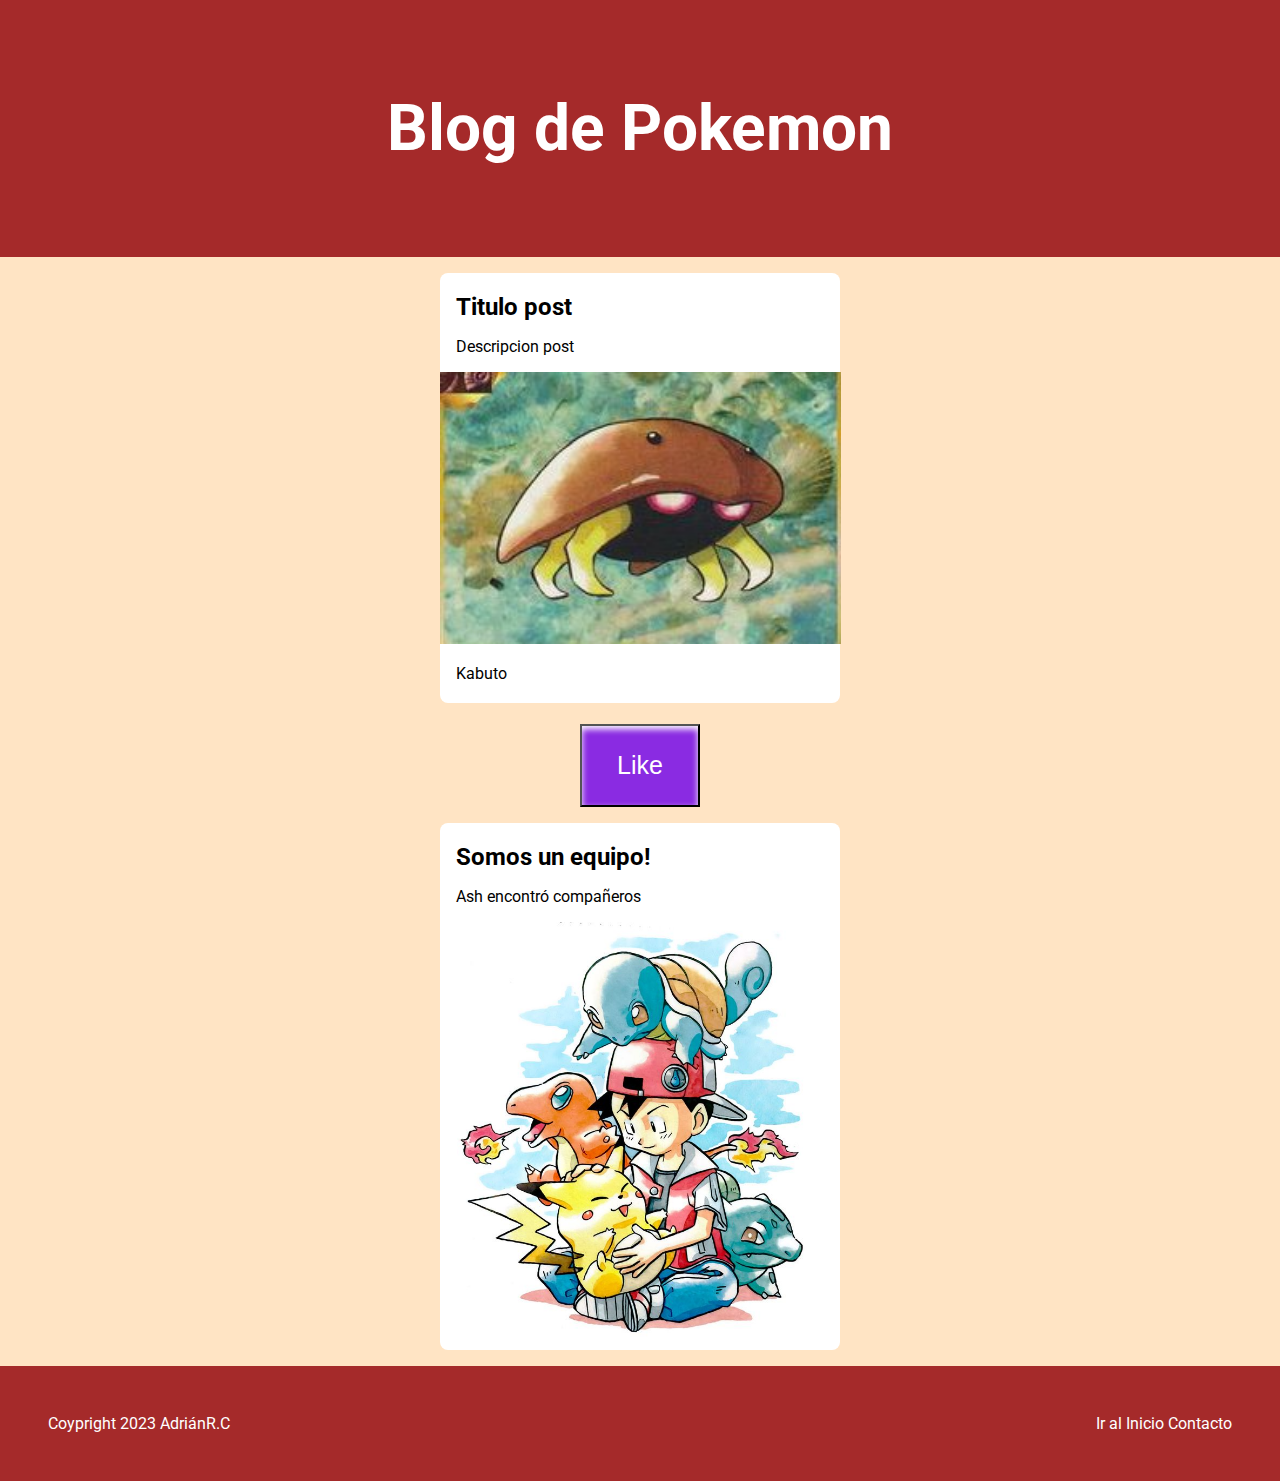
<file: pagina web testeo/index.html>
<!DOCTYPE html>
<html>
<head>
    <title>Pagina Pokedex</title>
    <link rel="preconnect" href="https://fonts.googleapis.com">
    <link rel="preconnect" href="https://fonts.gstatic.com" crossorigin>
    <link href="https://fonts.googleapis.com/css2?family=Roboto:wght@300;400&display=swap" rel="stylesheet">
    <link rel="stylesheet" href="style.css"/>
</head>
<body>
    <header id="titulo">
        <h1>Blog de Pokemon</h1>
    </header>
    <section class="container">
         <article class="post">
               <h2> Titulo post </h2>
               <p> Descripcion post</p>
               <img src="kk.jpg" height="272px">
               <p>Kabuto</p>    
        </article>
          <div class="efecto" style="text-align: center;">
             <button>Like</button>
          </div>
        <article class="post">
             <h2>Somos un equipo!</h2>
             <p>Ash encontró compañeros</p>
             <img src="3048dcad815b9ea4e837a83df8320af1.jpg" height="420px">
         </article>
    </section>
 <footer>
     <section>
         <a href="#titulo">Ir al Inicio</a>
         <a href="artfulsoul@gmail.com">Contacto</a>
      </section>
    <p>Coypright 2023 AdriánR.C</p>
 </footer>
</body>
</html>
</file>
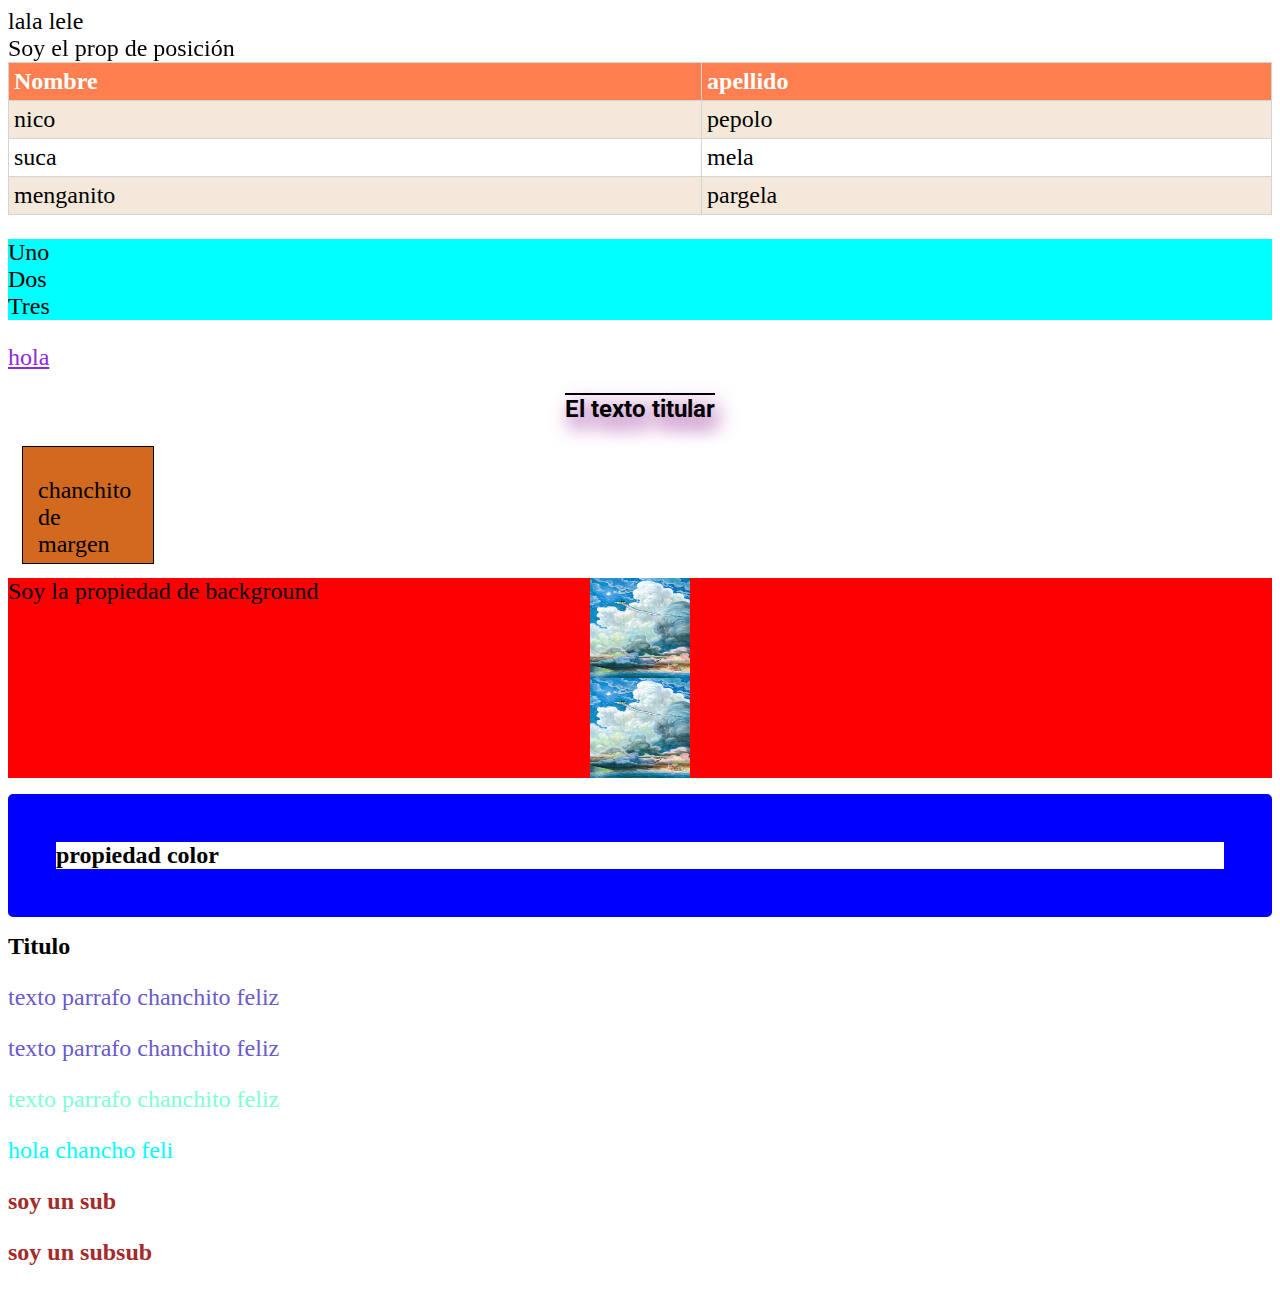
<file: Workspace/index.html>
<!DOCTYPE html>
<html>
<head>
   <title>Document</title>
   <link rel="stylesheet" href="style.css" />
   <link href="<link rel="preconnect" href="https://fonts.googleapis.com">
   <link rel="preconnect" href="https://fonts.gstatic.com" crossorigin>
   <link href="https://fonts.googleapis.com/css2?family=Roboto&display=swap" rel="stylesheet">

</head>
<body>
  <div class="inline">lala</div>
  <div class="inline">lele</div>
  <span>span 1</span>
  <span>span 2</span>
  <article id="position">Soy el prop de posición</article>
   <table>
         <tr>
           <th>Nombre</th>
           <th>apellido</th>
        </tr>
         <tr>
           <td>nico</td>
           <td>pepolo</td>
         </tr>
         <tr>
           <td>suca</td>
           <td>mela</td>
         </tr>
         <tr>
          <td>menganito</td>
          <td>pargela</td>
        </tr>
    </table>
    <ul>
        <li>Uno</li>
        <li>Dos</li>
        <li>Tres</li>
    </ul>
    <a href="http://ww.google.co.nz">hola</a>
    <p class="text"> El texto titular</p>
    <div class="margen">
       chanchito de margen
    </div>
    <article id="fondo">
        Soy la propiedad de background
    </article>
    <h1 class="color">propiedad color</h1>
    <h1 id="titulo">Titulo</h1>
    <p class="texto">texto parrafo chanchito feliz</p>
    <p class="texto especial">texto parrafo chanchito feliz</p>
    <p class="especial">texto parrafo chanchito feliz</p>
    <div>
        <p>hola chancho feli</p>
        <h2> soy un sub</h2>
        <h3> soy un subsub</h3>
    </div>
</body>
</html>
</file>
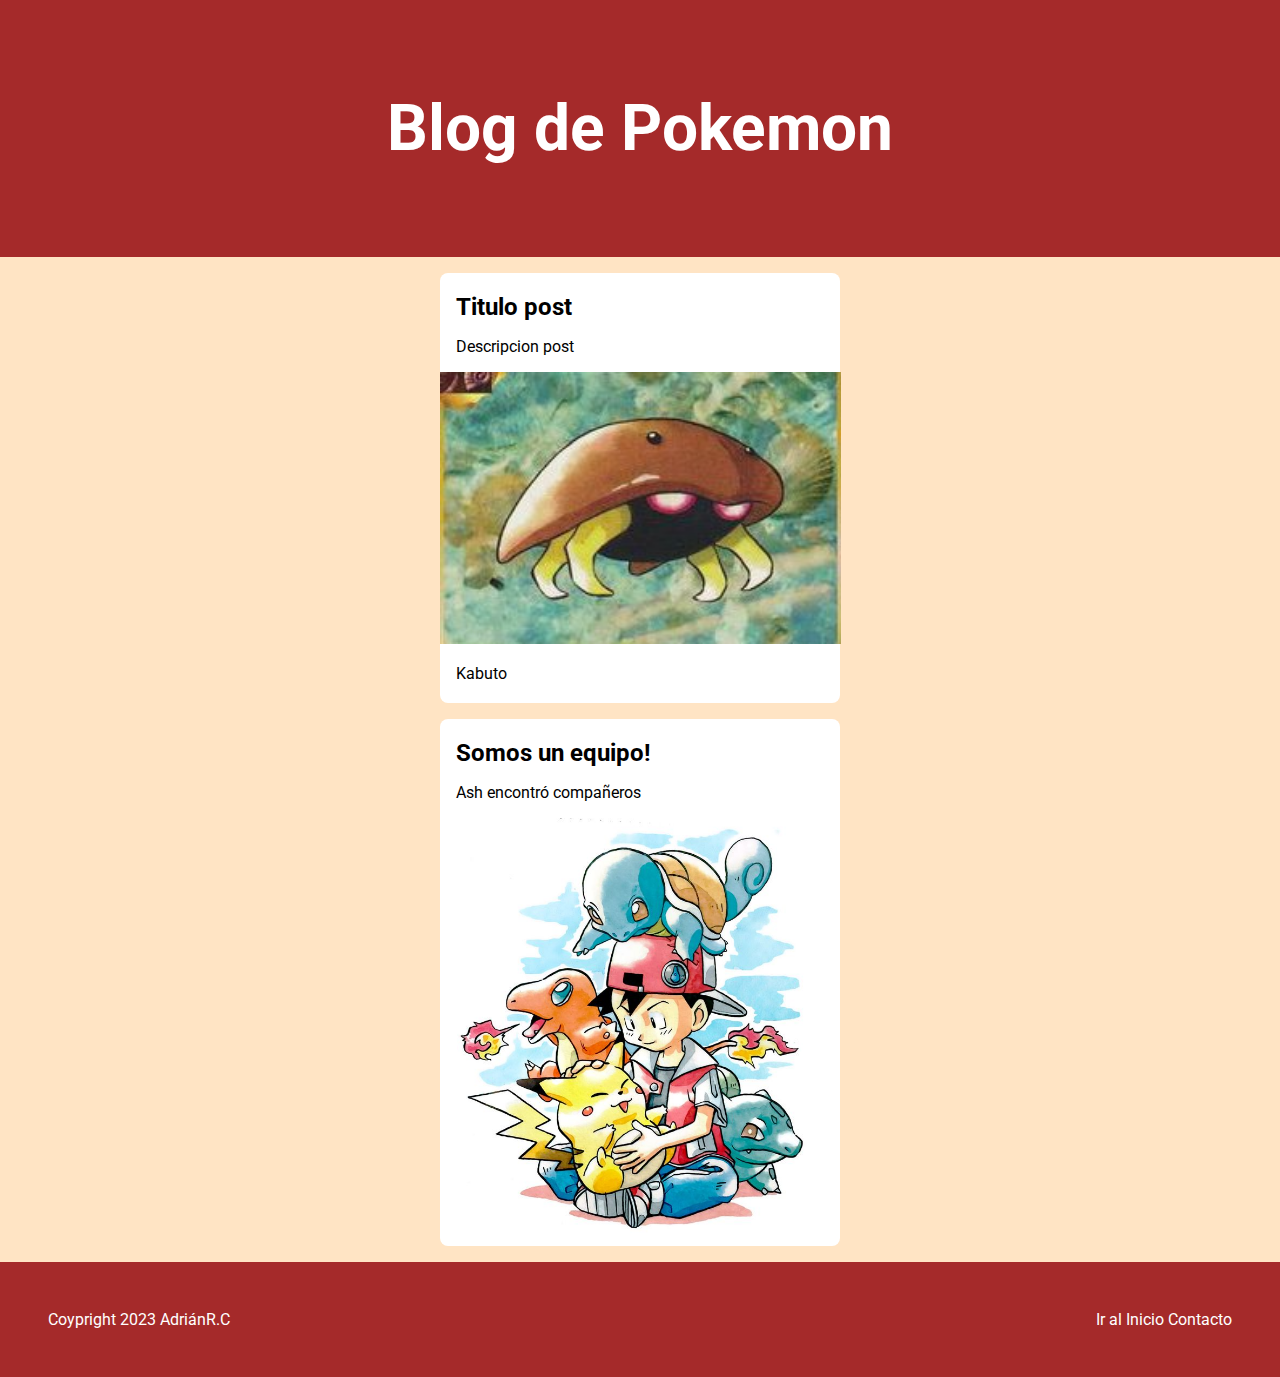
<file: Workspace/pagina web testeo/index.html>
<!DOCTYPE html>
<html>
<head>
    <title>Pagina Pokedex</title>
    <link rel="preconnect" href="https://fonts.googleapis.com">
    <link rel="preconnect" href="https://fonts.gstatic.com" crossorigin>
    <link href="https://fonts.googleapis.com/css2?family=Roboto:wght@300;400&display=swap" rel="stylesheet">
    <link rel="stylesheet" href="style.css"/>
</head>
<body>
    <header id="titulo">
        <h1>Blog de Pokemon</h1>
    </header>
    <section class="container">
         <article class="post">
               <h2> Titulo post </h2>
               <p> Descripcion post</p>
               <img src="kk.jpg" height="272px">
               <p>Kabuto</p>    
        </article>
        <article class="post">
             <h2>Somos un equipo!</h2>
             <p>Ash encontró compañeros</p>
             <img src="3048dcad815b9ea4e837a83df8320af1.jpg" height="420px">
         </article>
    </section>
 <footer>
     <section>
         <a href="#titulo">Ir al Inicio</a>
         <a href="artfulsoul@gmail.com">Contacto</a>
      </section>
    <p>Coypright 2023 AdriánR.C</p>
 </footer>
</body>
</html>
</file>
<file: pagina web testeo/style.css>
html {
    font-family: 'Roboto', sans-serif;
}

body {
    margin: 0;
    background-color: bisque;
}

header {
    background-color: brown ;
    color:white;
    padding: 3rem 2rem;
}

header h1 {
    font-size: 4rem;
    text-align: center;
}

.container {
    width: 400px;
    margin: 0 auto;
}

section article {
    transition: shadow-box 0.3s ease;
    background-color:#fff;
    margin: 1rem 0;
    border-radius: 0.5rem;
    padding: 0.25rem 0;
    cursor:pointer;
}

section article h2, section article p {
    margin: 1rem;
}

section article:hover {
    box-shadow:0 0.2rem 0.4rem rgba(0, 12, 7, 0.705);
}

footer {
    background-color:brown;
    padding: 3rem;
    color:#fff
}

footer section {
    float: right;
}

footer p {
    margin: 0;
}

footer a {
    color:#fff;
    text-decoration: none;
}

footer a:hover {
      color:blue;
}

#fondo {
    background-color: rgb(207, 156, 255); 
    /** opacity: 0.3; **/
    background-image:url(krtd3e4ww2wq.jpg);
    background-size: 400px 400px;
    weight: 400px;
    height: 400px;
    background-repeat: no-repeat;
}

button {
    font-size:25px; 
    padding: 25px 35px;
    background-color: blueviolet;
    color: white;
    box-shadow:0 0.2rem 0.4rem inset;
    margin-top:5px;
    cursor:pointer;
    text-align: center;
}


.efecto :hover{
    box-shadow: 0 0.2rem 0.4rem black;
}
</file>
<file: Workspace/style.css>
#titlulo {
    color:tomato;
}

p.especial {
    color:aquamarine;
}

p.texto  {
    color: slateblue;
}

div p {
    color:aqua;
} 

div h2, div h3 {
    color:brown
}

* {
    font-size: 24px;
   /* color: black */
}

/* .color {
    color: rgb(red, green, blue)
} */
 
.color {
    /* border: 5px blue outset */
    /*
        dotted
        dashed
        solid
        double
        groove
        ridge
        inset
        outset
        none
        hidden
    */
    border-style: solid;
    border-color: blue;
    border-radius: 5px;
    border-width: 2rem;
}

#fondo {
     background-color: rgba(250,0,0); 

    height: 200px;
    background: #f00 url(monoke.jpg) repeat-y center bottom / 100px 100px;
}

.margen {
    background-color: chocolate;
    margin: 15px;
    padding: 30px 15px 5px;
    border: solid 1px black
    height: 100px;  
    width: 100px;
    overflow: scroll;
    outline: 1px solid black;
}

.text {
    font-family: 'roboto', sans-serif;
    text-align: center;
    text-decoration: overline;
    text-shadow: 5px 10px 20px purple;
    font-weight:bold;
}

/** * {
    font-family: 'roboto',sans-serif;
} **/

a:link {
    color:blueviolet;
}

ul {
    background-color: cyan;
    list-style-type: none;
    padding-left: 0;
    }

    table {
        width: 100%;
        border-collapse: collapse;
       }

th, td {
    border: solid 1px rgb(212, 212, 212);
    padding: 5px;
}

th {
    background-color: coral;
    color: white;
    text-align: left;
}

tr:nth-child(even) {
    background-color: rgb(243, 232, 217);
}

tr:hover {
    background-color: rgb(145, 127, 119);
    cursor: pointer;
}

span {
    display: none;
}

.inline {
    display: inline;
}

#position {
    position: sticky;
    left: 20px;
    top: 25px; 
}
</file>
<file: Workspace/pagina web testeo/style.css>
html {
    font-family: 'Roboto', sans-serif;
}

body {
    margin: 0;
    background-color: bisque;
}

header {
    background-color: brown ;
    color:white;
    padding: 3rem 2rem;
}

header h1 {
    font-size: 4rem;
    text-align: center;
}

.container {
    width: 400px;
    margin: 0 auto;
}

section article {
    transition: shadow-box 0.3s ease;
    background-color:#fff;
    margin: 1rem 0;
    border-radius: 0.5rem;
    padding: 0.25rem 0;
    cursor:pointer;
}

section article h2, section article p {
    margin: 1rem;
}

section article:hover {
    box-shadow:0 0.2rem 0.4rem rgba(0, 12, 7, 0.705);
}

footer {
    background-color:brown;
    padding: 3rem;
    color:#fff
}

footer section {
    float: right;
}

footer p {
    margin: 0;
}

footer a {
    color:#fff;
    text-decoration: none;
}

footer a:hover {
      color:blue;
}

#fondo {
    background-color: rgb(207, 156, 255); 
    /** opacity: 0.3; **/
    background-image:url(krtd3e4ww2wq.jpg);
    background-size: 400px 400px;
    weight: 400px;
    height: 400px;
    background-repeat: no-repeat;
}
</file>
